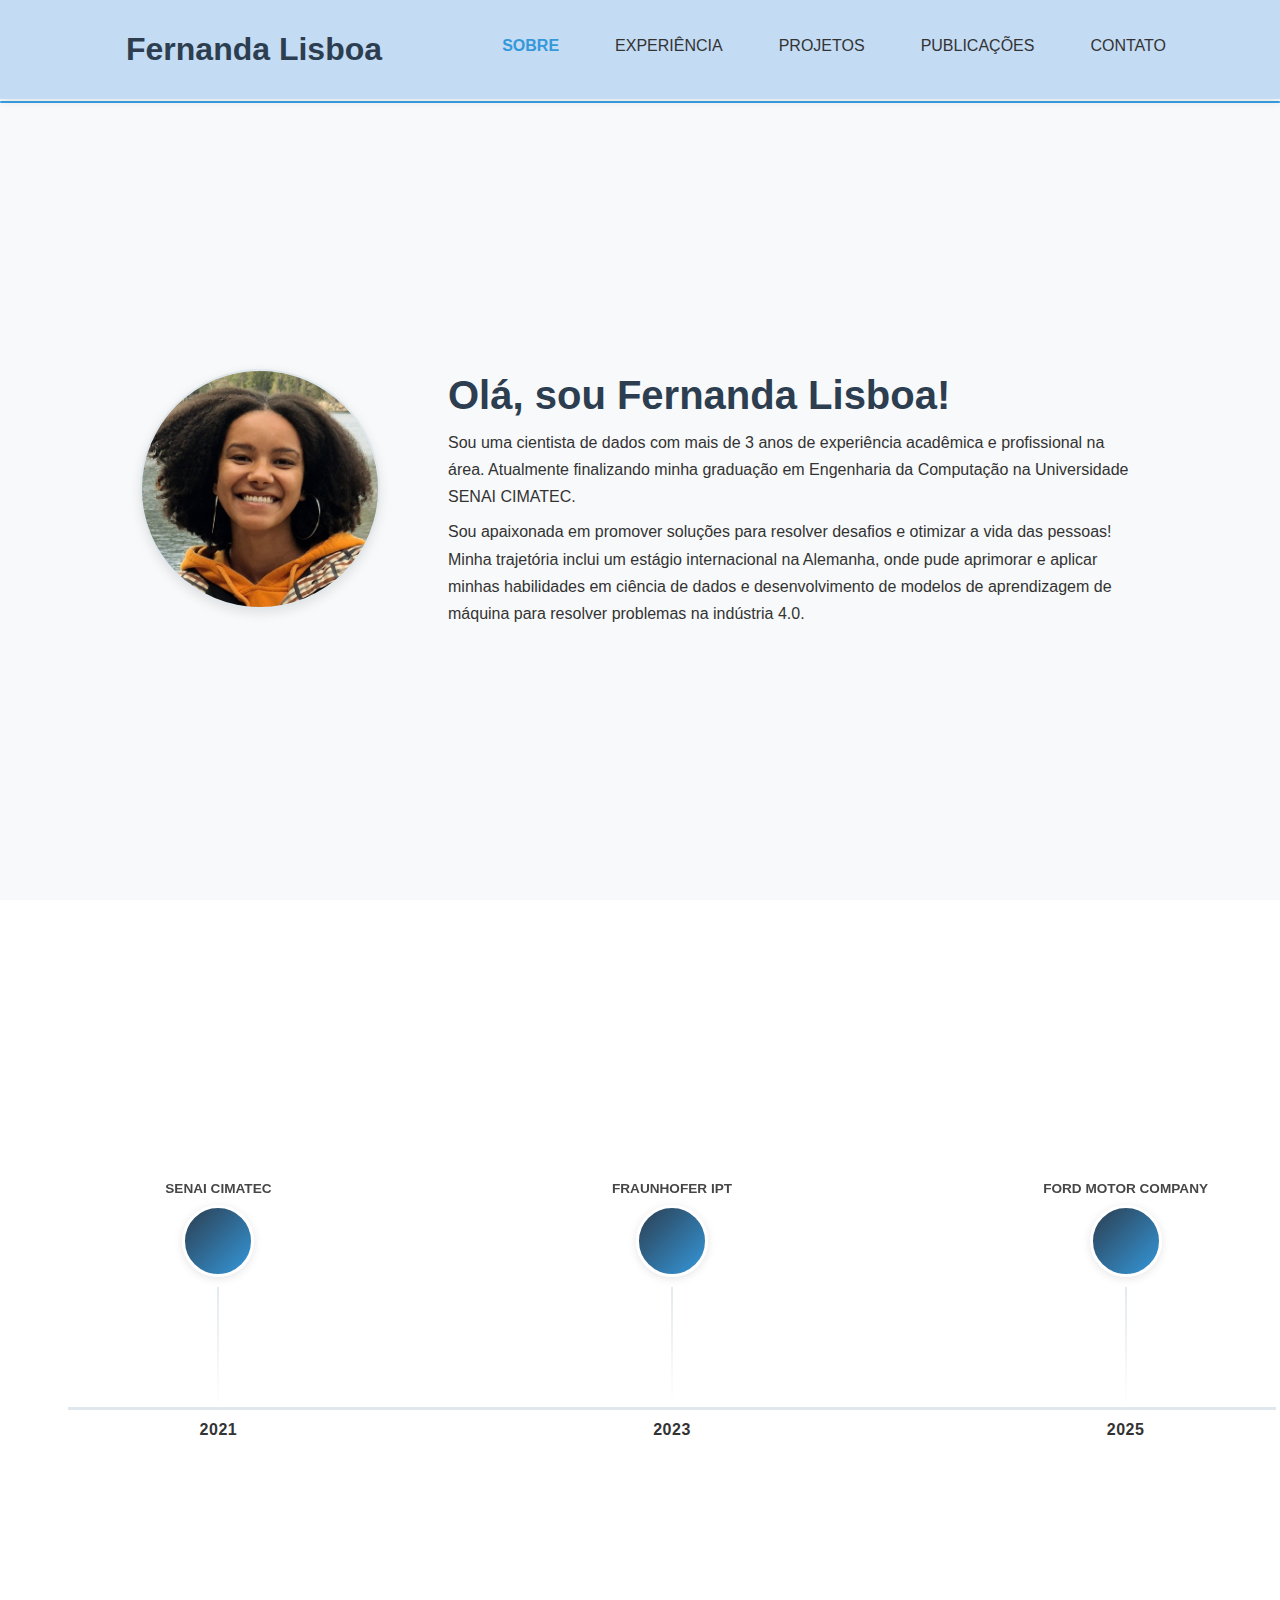
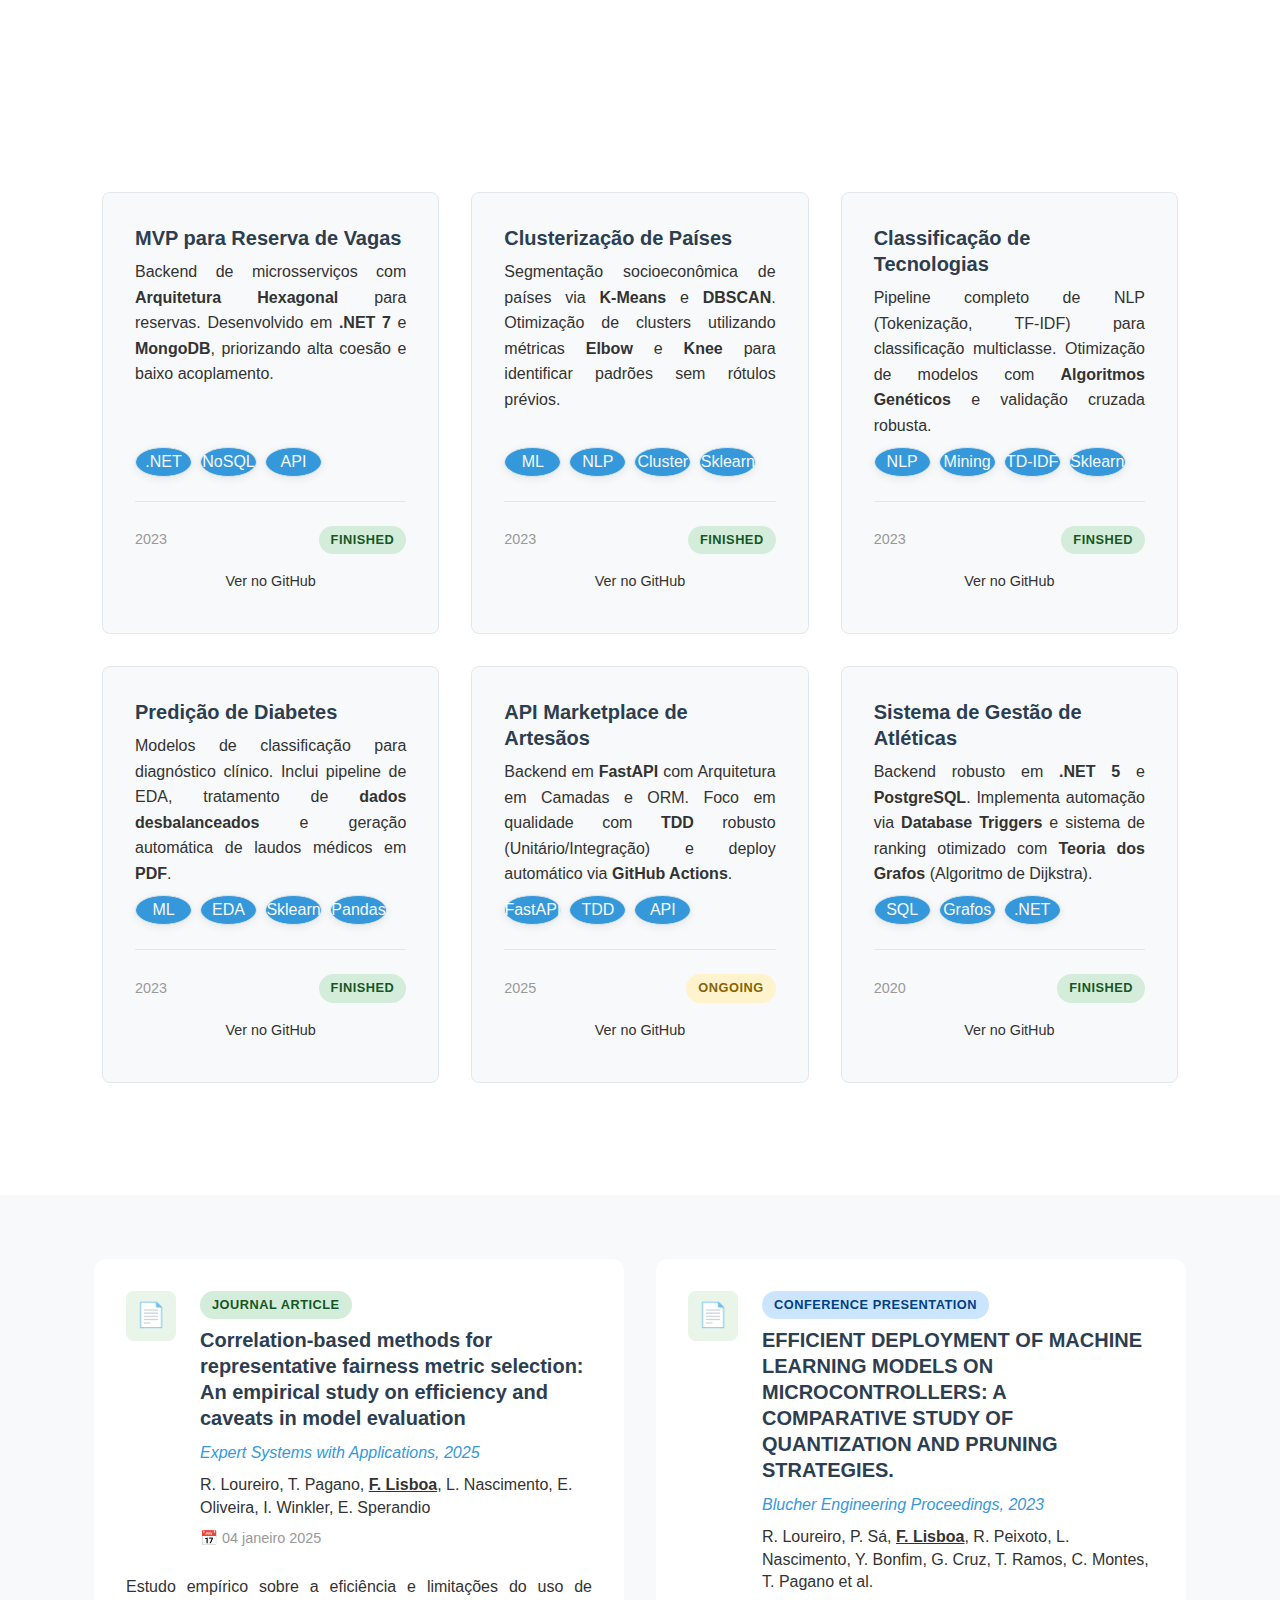
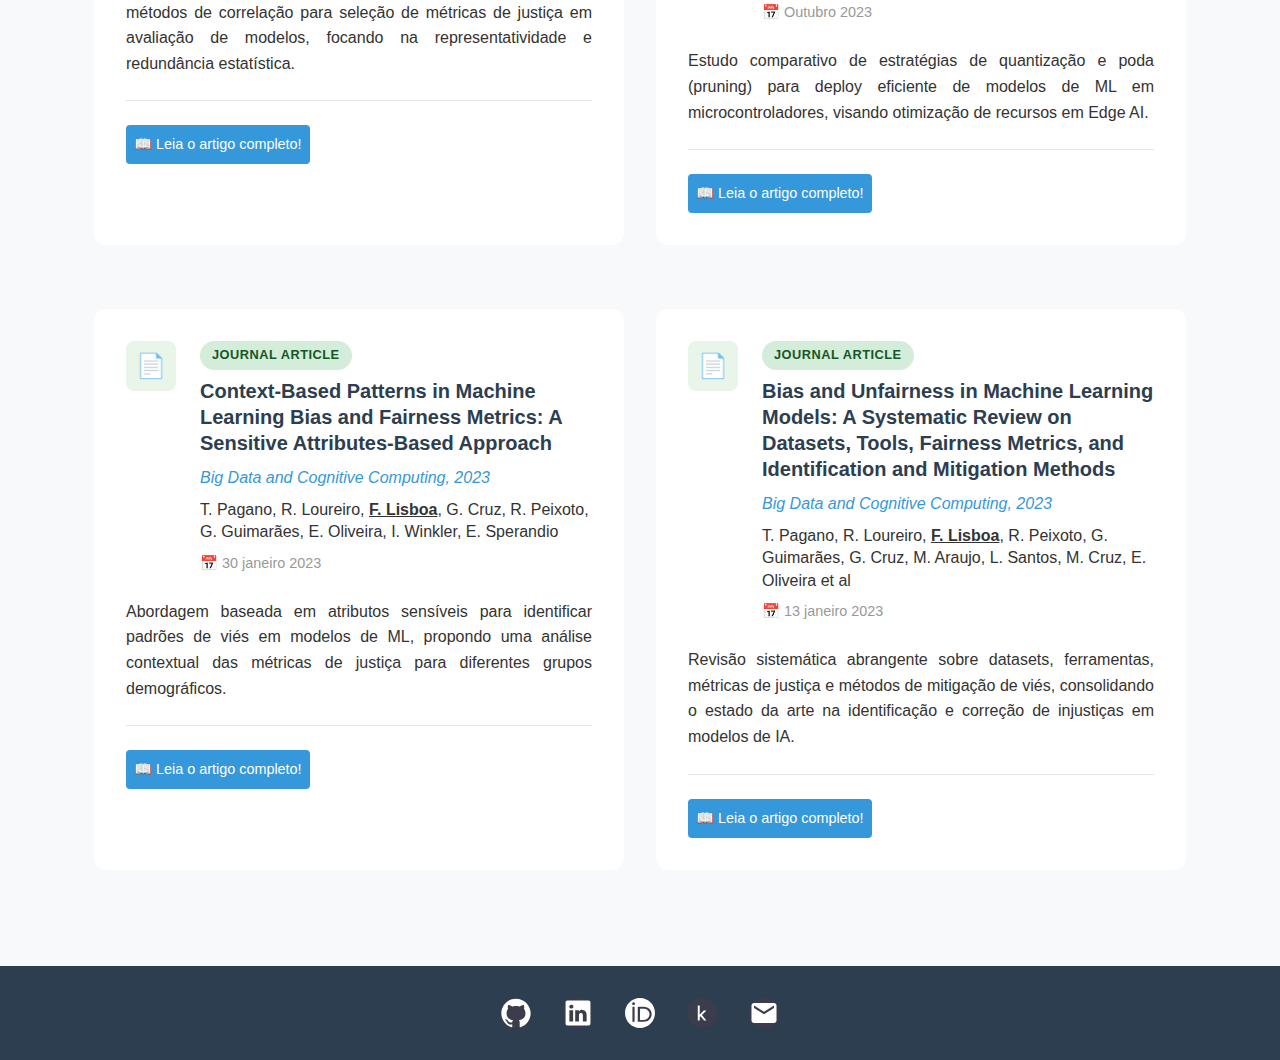
<file: index.html>
<!DOCTYPE html>
<html lang="pt-BR">
<head>
    <meta charset="UTF-8">
    <meta name="viewport" content="width=device-width, initial-scale=1.0">
    <title>Fernanda Lisboa</title>
    
    <link rel="stylesheet" href="css/style.css">
</head>
<body>

    <div id="header-content"></div>
    <div id="about-content"></div>
    <div id="experience-content"></div>
    <div id="projects-content"></div>
    <div id="skills-content"></div>
    <div id="publications-content"></div>
    <div id="footer-placeholder"></div>

    <script type="module" src="js/main.js"></script>

</body>
</html>
</file>
<file: css/style.css>
/* Arquivo principal que une todos os outros */

@import url('_base.css');
@import url('_about.css'); /* <-- adicionar este */
@import url('_header.css');
@import url('_experience.css');
@import url('_projects.css');
@import url('_publications.css');
@import url('_animations.css');
@import url('_responsive.css');
@import url('_footer.css');
@import url('_nav.css');
</file>
